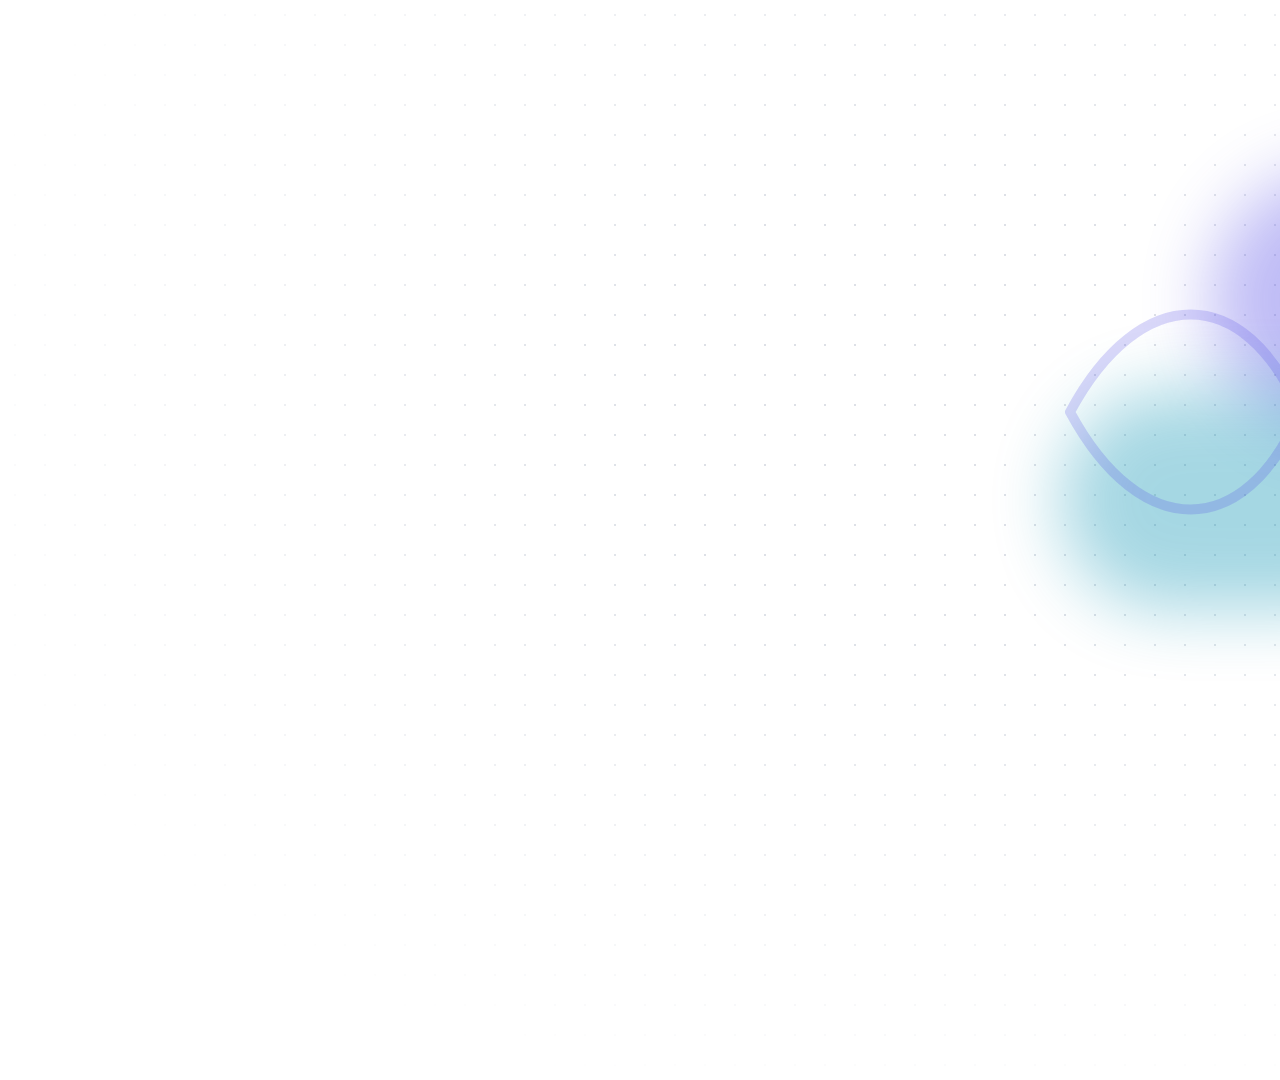
<file: videos/aiknowledgecms-promo/index.html>
<!doctype html>
<html lang="en">
<head>
<meta charset="utf-8">
<meta name="viewport" content="width=device-width, initial-scale=1">
<title>AIKnowledgeCMS Promo</title>
<style>
  html, body { margin:0; width:100%; height:100%; background:#FFFFFF; }
  [data-composition-id="aiknowledgecms-promo"] {
    position: relative;
    width: 1920px;
    height: 1080px;
    overflow: hidden;
    background: #FFFFFF;
    color: #101828;
    font-family: Inter, ui-sans-serif, sans-serif;
  }
  .scene {
    position:absolute; inset:0; width:100%; height:100%; overflow:hidden;
    background:#FFFFFF; opacity:0; visibility:hidden;
  }
  #scene1 { opacity:1; visibility:visible; }
  .scene::before {
    content:""; position:absolute; inset:0; opacity:.72;
    background-image: radial-gradient(circle, #D0D5DD 1.5px, rgba(255,255,255,0) 1.5px);
    background-size: 30px 30px;
    -webkit-mask-image: radial-gradient(ellipse 70% 85% at 50% 38%, #000 25%, rgba(0,0,0,0) 78%);
    mask-image: radial-gradient(ellipse 70% 85% at 50% 38%, #000 25%, rgba(0,0,0,0) 78%);
  }
  .glow { position:absolute; border-radius:999px; filter: blur(34px); opacity:.36; }
  .glow.purple { background:#4F46E5; }
  .glow.cyan { background:#0891B2; }
  .topbar { position:absolute; left:88px; right:88px; top:44px; display:flex; align-items:center; justify-content:space-between; z-index:6; }
  .brand { display:flex; align-items:center; gap:18px; font-weight:900; font-size:30px; letter-spacing:-.02em; }
  .mark { width:58px; height:58px; border-radius:18px; display:flex; align-items:center; justify-content:center; background:#4F46E5; color:#FFFFFF; box-shadow:0 20px 42px rgba(79,70,229,.28); font-size:31px; }
  .meta { font-family:ui-monospace, monospace; color:#4F46E5; letter-spacing:.16em; text-transform:uppercase; font-size:20px; font-weight:700; }
  .hero-title { position:absolute; left:110px; top:190px; width:860px; z-index:4; }
  .kicker { display:inline-flex; align-items:center; gap:14px; border:2px solid #D0D5DD; border-radius:999px; padding:14px 24px; color:#4F46E5; font-size:20px; font-weight:900; letter-spacing:.14em; text-transform:uppercase; background:#FFFFFF; }
  .dot { width:11px; height:11px; border-radius:999px; background:#4F46E5; }
  h1 { margin:34px 0 0; font-size:92px; line-height:1.02; letter-spacing:-.06em; font-weight:900; }
  .grad { background: linear-gradient(92deg,#4F46E5 10%,#0891B2 90%); color:rgba(0,0,0,0); -webkit-background-clip:text; background-clip:text; }
  .sub { margin-top:30px; color:#475467; font-size:34px; line-height:1.35; max-width:780px; }
  .screen-card { position:absolute; right:92px; top:154px; width:760px; height:570px; border:3px solid #E9EDF3; border-radius:34px; background:#FFFFFF; overflow:hidden; box-shadow:0 34px 90px rgba(16,24,40,.16); z-index:3; }
  .screen-card img { width:100%; height:100%; object-fit:cover; object-position:top center; }
  .badge { position:absolute; right:720px; top:112px; width:248px; height:64px; border-radius:18px; box-shadow:0 18px 50px rgba(16,24,40,.14); border:2px solid #E9EDF3; z-index:5; background:#FFFFFF; display:flex; align-items:center; gap:12px; padding:0 16px; box-sizing:border-box; }
  .badge .orb { width:34px; height:34px; border-radius:50%; background:linear-gradient(135deg,#FBBF24,#F87171,#4F46E5); }
  .badge .bt { font-size:12px; color:#98A2B3; font-weight:800; text-transform:uppercase; line-height:1; }
  .badge .bn { font-size:17px; color:#101828; font-weight:900; line-height:1.1; }
  .loop-svg { position:absolute; right:310px; top:232px; width:620px; height:360px; z-index:2; opacity:.95; }
  .pill-row { position:absolute; left:110px; bottom:115px; display:flex; gap:18px; z-index:5; }
  .mini-pill { font-family:ui-monospace, monospace; font-size:19px; font-weight:800; padding:16px 22px; border:2px solid #E9EDF3; border-radius:18px; background:#FFFFFF; box-shadow:0 12px 34px rgba(16,24,40,.07); color:#101828; }
  .scene2-title { position:absolute; left:110px; top:142px; z-index:4; width:660px; }
  .scene2-title h2, .scene3-title h2, .scene4-title h2 { font-size:76px; line-height:1.04; letter-spacing:-.055em; margin:18px 0 0; font-weight:900; }
  .scene2-title p, .scene3-title p, .scene4-title p { color:#475467; font-size:30px; line-height:1.42; margin:24px 0 0; }
  .browser-frame { position:absolute; right:90px; top:116px; width:860px; height:610px; background:#FFFFFF; border:3px solid #E9EDF3; border-radius:34px; overflow:hidden; box-shadow:0 34px 90px rgba(16,24,40,.14); z-index:2; }
  .browser-dots { height:54px; background:#F7F9FC; border-bottom:2px solid #E9EDF3; display:flex; align-items:center; gap:10px; padding:0 22px; }
  .browser-dots span { width:14px; height:14px; border-radius:50%; display:block; }
  .shot { width:100%; height:calc(100% - 54px); object-fit:cover; object-position:top center; }
  .orbit { position:absolute; left:130px; bottom:80px; width:670px; height:385px; z-index:5; }
  .stage-pill { position:absolute; display:flex; align-items:center; justify-content:center; width:196px; height:72px; border-radius:22px; background:#FFFFFF; border:3px solid #E9EDF3; box-shadow:0 18px 42px rgba(16,24,40,.1); font-family:ui-monospace, monospace; font-weight:900; color:#4F46E5; font-size:22px; letter-spacing:.08em; }
  .stage-pill.sense { left:10px; top:30px; } .stage-pill.research { left:235px; top:0; } .stage-pill.triage { right:10px; top:65px; }
  .stage-pill.act { right:38px; bottom:30px; } .stage-pill.create { left:245px; bottom:0; } .stage-pill.distribute { left:0; bottom:72px; }
  .tick-core { position:absolute; left:250px; top:128px; width:170px; height:170px; border-radius:50%; display:flex; align-items:center; justify-content:center; background:linear-gradient(135deg,#4F46E5,#0891B2); color:#FFFFFF; font-size:42px; font-weight:900; box-shadow:0 24px 70px rgba(79,70,229,.34); }
  .scene3-title { position:absolute; left:110px; top:120px; width:620px; z-index:5; }
  .code-card { position:absolute; left:108px; bottom:92px; width:745px; height:390px; background:#0F172A; border-radius:30px; overflow:hidden; box-shadow:0 35px 95px rgba(15,23,42,.28); z-index:3; }
  .code-bar { height:58px; background:#1E293B; display:flex; align-items:center; gap:12px; padding:0 22px; color:#98A2B3; font-family:ui-monospace, monospace; font-size:20px; }
  .code-dot { width:15px; height:15px; border-radius:50%; } .r{background:#F87171}.y{background:#FBBF24}.g{background:#34D399}
  pre { margin:0; padding:28px 34px; color:#D0D5DD; font-size:26px; line-height:1.52; font-family:ui-monospace, monospace; }
  .code-k { color:#7DD3FC; } .code-v { color:#86EFAC; }
  .cap-grid { position:absolute; right:105px; top:146px; width:820px; display:grid; grid-template-columns:1fr 1fr; gap:24px; z-index:5; }
  .cap-card { min-height:170px; background:#FFFFFF; border:3px solid #E9EDF3; border-radius:28px; padding:30px 32px; box-shadow:0 18px 50px rgba(16,24,40,.08); }
  .cap-card b { display:block; font-size:36px; letter-spacing:-.04em; margin-bottom:10px; }
  .cap-card span { color:#475467; font-size:25px; line-height:1.32; }
  .ledger { position:absolute; right:105px; bottom:95px; width:820px; height:88px; border-radius:22px; background:#F7F9FC; border:3px solid #E9EDF3; display:flex; align-items:center; gap:18px; padding:0 26px; z-index:6; }
  .ledger span { flex:1; height:18px; border-radius:999px; background:#D0D5DD; overflow:hidden; }
  .ledger span i { display:block; height:100%; width:70%; background:linear-gradient(90deg,#4F46E5,#0891B2); border-radius:999px; }
  .proof-wall { position:absolute; left:110px; top:156px; right:110px; bottom:150px; z-index:4; display:grid; grid-template-columns:1.05fr .95fr; gap:34px; }
  .proof-big { position:relative; border:3px solid #E9EDF3; border-radius:34px; overflow:hidden; background:#FFFFFF; box-shadow:0 34px 90px rgba(16,24,40,.13); }
  .proof-big img { width:100%; height:100%; object-fit:cover; object-position:top center; }
  .proof-side { display:flex; flex-direction:column; gap:26px; }
  .proof-card { flex:1; border:3px solid #E9EDF3; border-radius:30px; background:#FFFFFF; box-shadow:0 18px 50px rgba(16,24,40,.08); padding:34px; position:relative; overflow:hidden; }
  .proof-card b { display:block; font-size:40px; letter-spacing:-.045em; margin-bottom:14px; }
  .proof-card p { margin:0; color:#475467; font-size:27px; line-height:1.38; }
  .stamp { position:absolute; right:24px; top:24px; color:#059669; background:#E8F7F1; border:2px solid rgba(5,150,105,.22); border-radius:999px; padding:10px 16px; font-family:ui-monospace, monospace; font-size:18px; font-weight:900; }
  .final-cta { position:absolute; left:0; right:0; bottom:44px; display:flex; align-items:center; justify-content:center; gap:24px; z-index:8; }
  .url { font-size:34px; color:#101828; font-weight:900; letter-spacing:-.02em; background:#FFFFFF; border:3px solid #E9EDF3; border-radius:22px; padding:18px 26px; box-shadow:0 18px 42px rgba(16,24,40,.08); }
  .cta { background:#101828; color:#FFFFFF; border-radius:22px; padding:20px 30px; font-size:26px; font-weight:900; }
  .fade-cover { position:absolute; inset:0; background:#FFFFFF; z-index:20; pointer-events:none; opacity:0; }
</style>
</head>
<body>
<div data-composition-id="aiknowledgecms-promo" data-width="1920" data-height="1080" data-start="0" data-duration="33">
  <audio id="narration" src="narration.wav" data-start="0" data-duration="32.94" data-track-index="0" data-volume="1"></audio>

  <section class="scene" id="scene1">
    <div class="glow purple" style="width:560px;height:260px;right:150px;top:170px"></div>
    <div class="glow cyan" style="width:360px;height:220px;right:500px;top:390px"></div>
    <div class="topbar"><div class="brand"><div class="mark">∞</div><div>AIKnowledgeCMS<br><span class="meta">Agent Loop CMS</span></div></div><div class="meta">Orynth launch asset</div></div>
    <div class="badge"><span class="orb"></span><span><span class="bt">Featured on</span><br><span class="bn">Orynth</span></span></div>
    <svg class="loop-svg" viewBox="0 0 620 360" data-layout-ignore>
      <path id="loopPath" d="M80,180 C150,50 255,50 310,180 C365,310 470,310 540,180 C470,50 365,50 310,180 C255,310 150,310 80,180" fill="none" stroke="#4F46E5" stroke-width="10" stroke-linecap="round" opacity=".22"/>
      <path id="loopPath2" d="M80,180 C150,50 255,50 310,180 C365,310 470,310 540,180 C470,50 365,50 310,180 C255,310 150,310 80,180" fill="none" stroke="#0891B2" stroke-width="4" stroke-linecap="round" opacity=".85"/>
    </svg>
    <div class="hero-title">
      <div class="kicker"><span class="dot"></span>Loop engineering for website growth</div>
      <h1>Not an admin panel.<br><span class="grad">An agent loop.</span></h1>
      <p class="sub">A CMS that senses, researches, creates, verifies and distributes as a measurable cycle.</p>
    </div>
    <div class="screen-card"><img src="capture/screenshots/scroll-000.png" alt="AIKnowledgeCMS hero screenshot"></div>
    <div class="pill-row"><span class="mini-pill">SENSE</span><span class="mini-pill">CREATE</span><span class="mini-pill">DISTRIBUTE</span></div>
  </section>

  <section class="scene" id="scene2">
    <div class="glow purple" style="width:480px;height:260px;left:170px;bottom:120px"></div>
    <div class="scene2-title"><div class="meta">The Growth Loop</div><h2>One tick,<br><span class="grad">six stages.</span></h2><p>Every result flows back into the next cycle, so the site keeps learning what works.</p></div>
    <div class="browser-frame"><div class="browser-dots"><span class="r"></span><span class="y"></span><span class="g"></span><b class="meta" style="font-size:17px">/loop</b></div><img class="shot" id="loopShot" src="capture/screenshots/scroll-021.png" alt="growth loop screenshot"></div>
    <div class="orbit">
      <svg width="670" height="385" viewBox="0 0 670 385" data-layout-ignore><path id="cycleLine" d="M108,66 C260,-30 540,28 585,170 C628,308 420,406 206,340 C22,284 -35,146 108,66" fill="none" stroke="#D0D5DD" stroke-width="5" stroke-linecap="round"/><path id="cycleLineHot" d="M108,66 C260,-30 540,28 585,170 C628,308 420,406 206,340 C22,284 -35,146 108,66" fill="none" stroke="#059669" stroke-width="7" stroke-linecap="round"/></svg>
      <div class="tick-core">tick</div><div class="stage-pill sense">SENSE</div><div class="stage-pill research">RESEARCH</div><div class="stage-pill triage">TRIAGE</div><div class="stage-pill act">ACT</div><div class="stage-pill create">CREATE</div><div class="stage-pill distribute">DISTRIBUTE</div>
    </div>
  </section>

  <section class="scene" id="scene3">
    <div class="glow cyan" style="width:520px;height:270px;right:160px;top:90px"></div>
    <div class="scene3-title"><div class="meta">Declarative automation</div><h2>One <span class="grad">Loopfile</span><br>per site.</h2><p>KPIs, cadence, budgets, gates, escalation and adapters become auditable system behavior.</p></div>
    <div class="code-card"><div class="code-bar"><span class="code-dot r"></span><span class="code-dot y"></span><span class="code-dot g"></span><b>loopfile.yaml</b></div><pre><span class="code-k">site:</span> <span class="code-v">aiknowledgecms.exbridge.jp</span>
<span class="code-k">kpi:</span> [pv_weekly, indexed_pages]
<span class="code-k">cadence:</span> sense: hourly / create: daily
<span class="code-k">budgets:</span> articles_per_day: 3
<span class="code-k">gates:</span> factuality_check, seo_check
<span class="code-k">adapters:</span> gsc, simpletrack, aixsns</pre></div>
    <div class="cap-grid"><div class="cap-card"><b>KPIs</b><span>Define what growth means.</span></div><div class="cap-card"><b>Budgets</b><span>Hard caps before agents act.</span></div><div class="cap-card"><b>Gates</b><span>Verifier before publishing.</span></div><div class="cap-card"><b>Adapters</b><span>Swap sources and publishers.</span></div></div>
    <div class="ledger"><span><i></i></span><span><i style="width:48%"></i></span><span><i style="width:82%"></i></span><span><i style="width:58%"></i></span></div>
  </section>

  <section class="scene" id="scene4">
    <div class="glow purple" style="width:520px;height:280px;left:90px;top:120px"></div>
    <div class="scene4-title" style="position:absolute;left:110px;top:74px;z-index:7;width:1180px"><div class="meta">Proof, not promise</div><h2 style="font-size:64px;line-height:1.02;margin-top:12px">Already dogfooding itself.</h2></div>
    <div class="proof-wall" style="top:215px;bottom:142px"><div class="proof-big"><img src="capture/screenshots/scroll-082.png" alt="guardrails screenshot"></div><div class="proof-side"><div class="proof-card"><span class="stamp">RUNNING</span><b>Live loop reports</b><p>Every tick leaves an auditable report at the reference site.</p></div><div class="proof-card"><span class="stamp">GATED</span><b>Generated articles</b><p>Content ships only after a separate verifier passes it.</p></div></div></div>
    <div class="final-cta"><div class="url">aiknowledgecms.exbridge.jp</div><div class="cta">View on GitHub →</div></div>
  </section>
  <div class="fade-cover"></div>
</div>
<script src="https://cdn.jsdelivr.net/npm/gsap@3.14.2/dist/gsap.min.js"></script>
<script>
  window.__timelines = window.__timelines || {};
  const tl = gsap.timeline({ paused: true });
  const scenes = ['#scene1','#scene2','#scene3','#scene4'];
  tl.set(['#scene2','#scene3','#scene4'], { opacity: 0, visibility: 'hidden' });
  tl.set('#scene1', { opacity: 1, visibility: 'visible', filter:'blur(0px)' }, 0);
  

  tl.fromTo('#scene1 .topbar', { y:-26, opacity:0 }, { y:0, opacity:1, duration:.65, ease:'power3.out' }, .2);
  tl.fromTo('#scene1 .kicker', { x:-58, opacity:0 }, { x:0, opacity:1, duration:.72, ease:'expo.out' }, .48);
  tl.fromTo('#scene1 h1', { y:70, opacity:0, scale:.96 }, { y:0, opacity:1, scale:1, duration:.86, ease:'power4.out' }, .82);
  tl.fromTo('#scene1 .sub', { x:-44, opacity:0 }, { x:0, opacity:1, duration:.62, ease:'power2.out' }, 1.3);
  tl.fromTo('#scene1 .screen-card', { x:120, y:30, opacity:0, scale:.92, rotation:2 }, { x:0, y:0, opacity:1, scale:1, rotation:0, duration:.96, ease:'expo.out' }, .62);
  tl.fromTo('#scene1 .screen-card img', { scale:1 }, { scale:1.035, duration:6.2, ease:'none' }, .85);
  tl.fromTo('#scene1 .badge', { y:-34, opacity:0, scale:.85 }, { y:0, opacity:1, scale:1, duration:.56, ease:'back.out(1.6)' }, 1.18);
  tl.fromTo('#loopPath2', { strokeDasharray: 1600, strokeDashoffset: 1600 }, { strokeDashoffset:0, duration:3.2, ease:'power2.out' }, 1.15);
  tl.fromTo('#scene1 .mini-pill', { y:34, opacity:0 }, { y:0, opacity:1, stagger:.12, duration:.48, ease:'power3.out' }, 2.1);

  tl.set('#scene2', { opacity: 1, visibility:'visible', filter:'blur(0px)' }, 7.1);
  tl.fromTo('#scene2 .scene2-title', { x:-80, opacity:0 }, { x:0, opacity:1, duration:.72, ease:'power3.out' }, 7.25);
  tl.fromTo('#scene2 .browser-frame', { x:120, opacity:0, scale:.94 }, { x:0, opacity:1, scale:1, duration:.82, ease:'expo.out' }, 7.45);
  tl.fromTo('#loopShot', { y:0, scale:1.02 }, { y:-185, scale:1.02, duration:7.0, ease:'sine.inOut' }, 7.9);
  tl.fromTo('#cycleLineHot', { strokeDasharray: 1700, strokeDashoffset: 1700 }, { strokeDashoffset:0, duration:3.4, ease:'power2.out' }, 8.0);
  tl.fromTo('#scene2 .tick-core', { scale:.65, opacity:0 }, { scale:1, opacity:1, duration:.48, ease:'back.out(1.8)' }, 8.15);
  tl.fromTo('#scene2 .stage-pill', { y:35, opacity:0, scale:.88 }, { y:0, opacity:1, scale:1, stagger:.14, duration:.48, ease:'power3.out' }, 8.5);
  tl.to('#scene2 .tick-core', { scale:1.07, yoyo:true, repeat:5, duration:.55, ease:'sine.inOut' }, 9.1);

  tl.to('#scene2', { opacity:0, filter:'blur(12px)', duration:.55, ease:'sine.inOut' }, 15.0);
  tl.set('#scene2', { visibility:'hidden', immediateRender:false }, 15.55);
  tl.set('#scene3', { opacity:1, visibility:'visible', filter:'blur(0px)' }, 15.25);
  tl.fromTo('#scene3 .scene3-title', { y:-40, opacity:0 }, { y:0, opacity:1, duration:.68, ease:'power3.out' }, 15.35);
  tl.fromTo('#scene3 .code-card', { x:-90, opacity:0, scale:.94 }, { x:0, opacity:1, scale:1, duration:.78, ease:'expo.out' }, 15.75);
  tl.fromTo('#scene3 .cap-card', { x:70, opacity:0, scale:.95 }, { x:0, opacity:1, scale:1, stagger:.14, duration:.52, ease:'power3.out' }, 16.4);
  tl.fromTo('#scene3 pre', { y:26, opacity:.4 }, { y:0, opacity:1, duration:.85, ease:'power2.out' }, 16.2);
  tl.fromTo('#scene3 .ledger', { y:44, opacity:0 }, { y:0, opacity:1, duration:.56, ease:'back.out(1.4)' }, 18.4);
  tl.fromTo('#scene3 .ledger i', { width:'8%' }, { width:'85%', stagger:.12, duration:1.2, ease:'power2.inOut' }, 18.75);
  tl.to('#scene3 .code-card', { y:-8, yoyo:true, repeat:3, duration:1.0, ease:'sine.inOut' }, 19.2);

  tl.to('#scene3', { opacity:0, filter:'blur(12px)', duration:.55, ease:'sine.inOut' }, 24.0);
  tl.set('#scene3', { visibility:'hidden', immediateRender:false }, 24.55);
  tl.set('#scene4', { opacity:1, visibility:'visible', filter:'blur(0px)' }, 24.25);
  tl.fromTo('#scene4 .scene4-title', { y:-35, opacity:0 }, { y:0, opacity:1, duration:.62, ease:'power3.out' }, 24.35);
  tl.fromTo('#scene4 .proof-big', { x:-85, opacity:0, scale:.94 }, { x:0, opacity:1, scale:1, duration:.82, ease:'expo.out' }, 24.65);
  tl.fromTo('#scene4 .proof-side .proof-card', { x:80, opacity:0, scale:.94 }, { x:0, opacity:1, scale:1, stagger:.18, duration:.62, ease:'power3.out' }, 25.0);
  tl.fromTo('#scene4 .proof-big img', { scale:1 }, { scale:1.04, duration:7.5, ease:'none' }, 25.0);
  tl.fromTo('#scene4 .stamp', { scale:1.45, opacity:0, rotation:-4 }, { scale:1, opacity:1, rotation:0, stagger:.18, duration:.42, ease:'back.out(2)' }, 26.15);
  tl.fromTo('#scene4 .final-cta', { y:60, opacity:0 }, { y:0, opacity:1, duration:.72, ease:'power4.out' }, 29.55);
  tl.to('#scene4 .cta', { boxShadow:'0 0 0 10px rgba(79,70,229,.14)', yoyo:true, repeat:2, duration:.45, ease:'sine.inOut' }, 30.4);
  tl.fromTo('.fade-cover', { opacity:0 }, { opacity:1, duration:.55, ease:'sine.inOut' }, 32.45);
  tl.set('#scene4', { visibility:'hidden', immediateRender:false }, 33.00);
  window.__timelines['aiknowledgecms-promo'] = tl;
</script>
</body>
</html>
</file>
